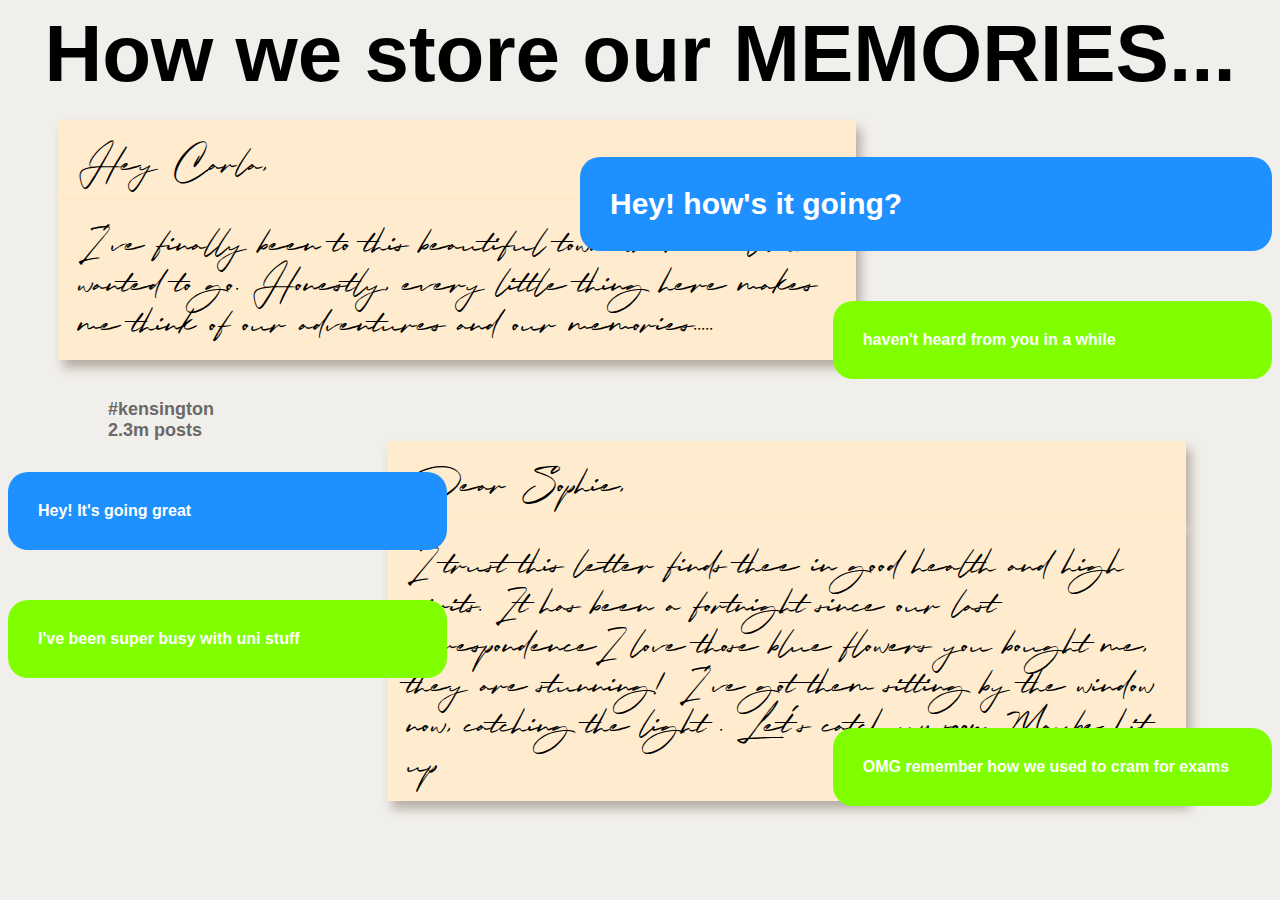
<file: making-with-type/index.html>
<html>
    <head>
        <link rel="stylesheet" href="style.css">
        <script src="shuffle.js"></script>
    </head>
    <body>
        <div class="tab ">
            How we store our MEMORIES...
        </div>
        <div class="intro">
            <div class="introcol">Hey Carla, </div>
            <div class="introcol">I've finally been to this beautiful town where i alwats wanted to go. Honestly, every little thing here makes me think of our adventures and our memories.....</div>
            <div class="post likes random a one">Recents 6,782 Favourites 862</div>
        </div>
        <div class="main">
            <div class="headline right random a x">Hey! how's it going?</div>
            <div class="headline right random b">haven't heard from you in a while</div>
            
        </div>
        <div class="letter">
            <div class="post locate random a one">#kensington
                2.3m posts</div>
            <div class="letter2">Dear Sophie, </div>
            <div class="letter2">I trust this letter finds thee in good health and high spirits. It has been a fortnight since our last correspondenceI love those blue flowers you bought me, they are stunning! I've got them sitting by the window now, catching the light . 

                Let's catch up soon. Maybe hit up  </div>
        </div>
        <div class="main2">
            <div class="headline random a">Hey! It's going great</div>
            <div class="headline random b">I've been super busy with uni stuff</div>
            <div class="headline mb right random b">OMG remember how we used to cram for exams</div>
    </body>
</html>
</file>
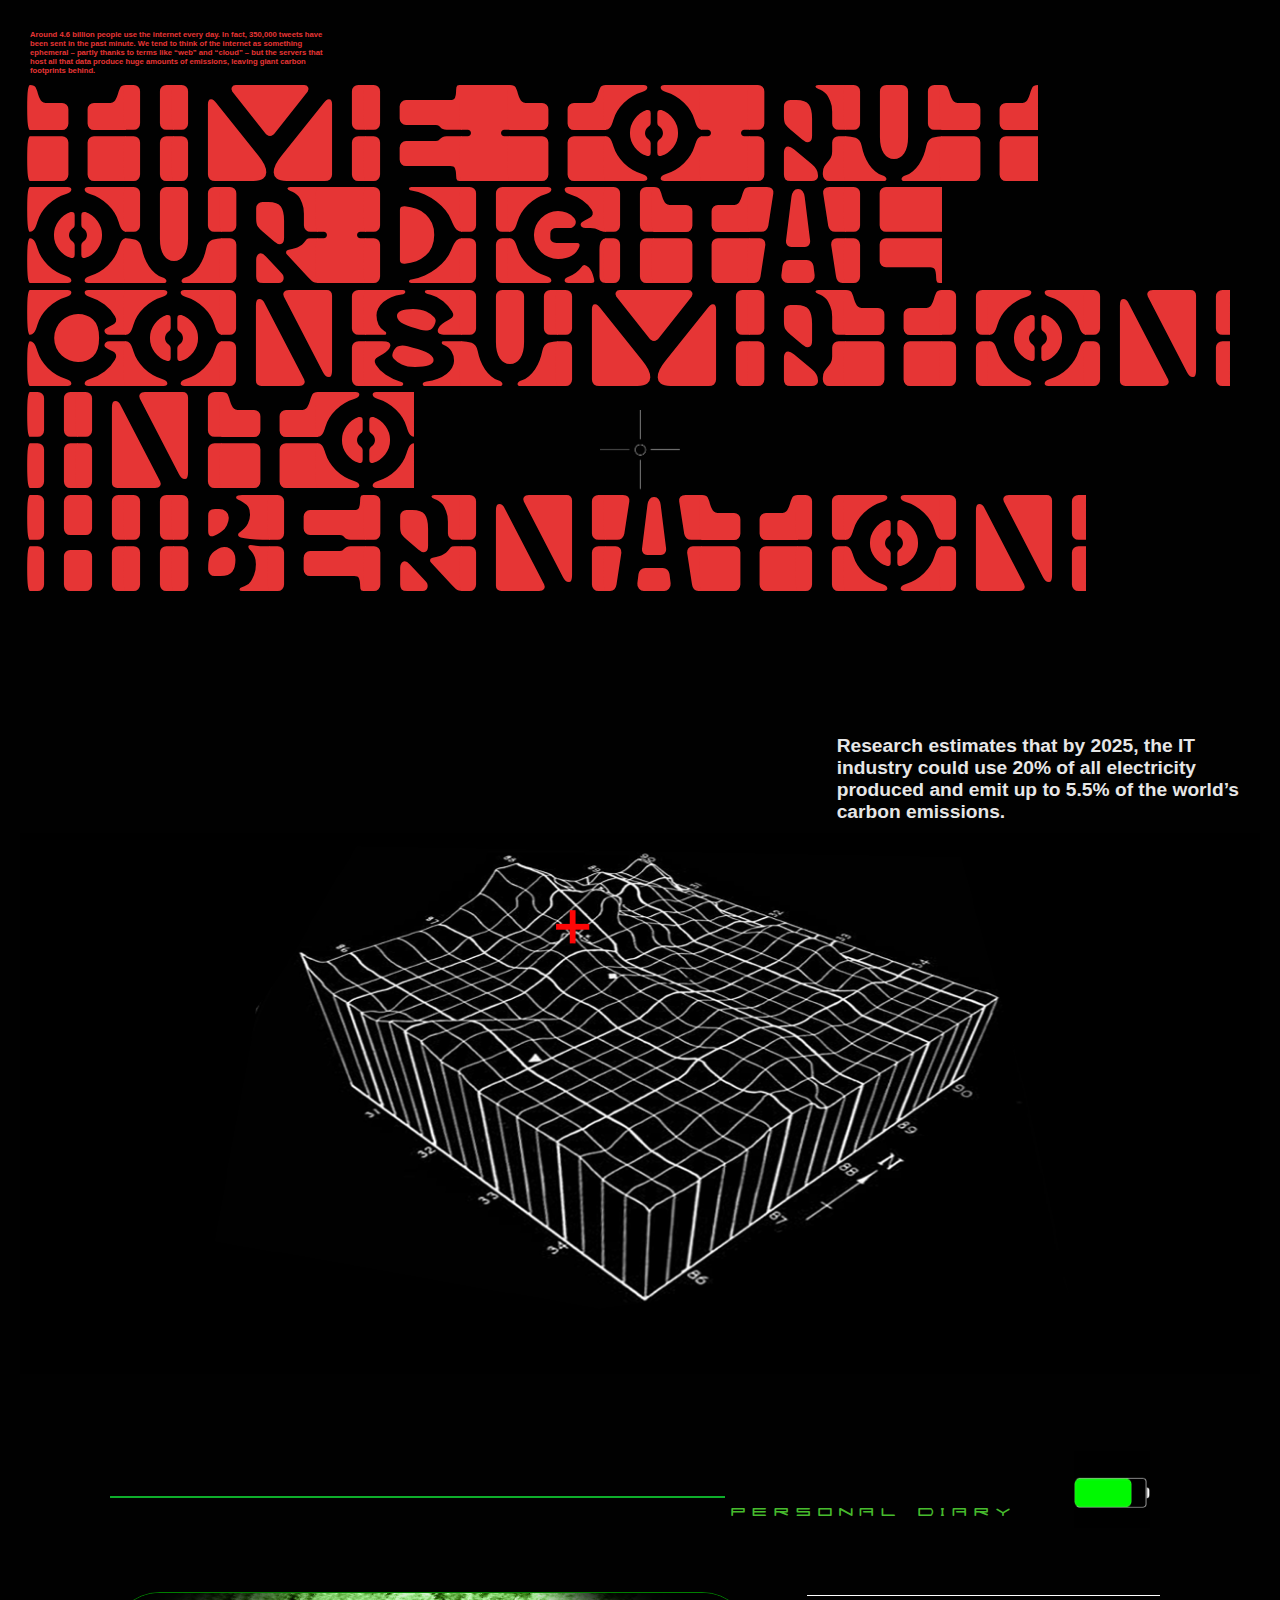
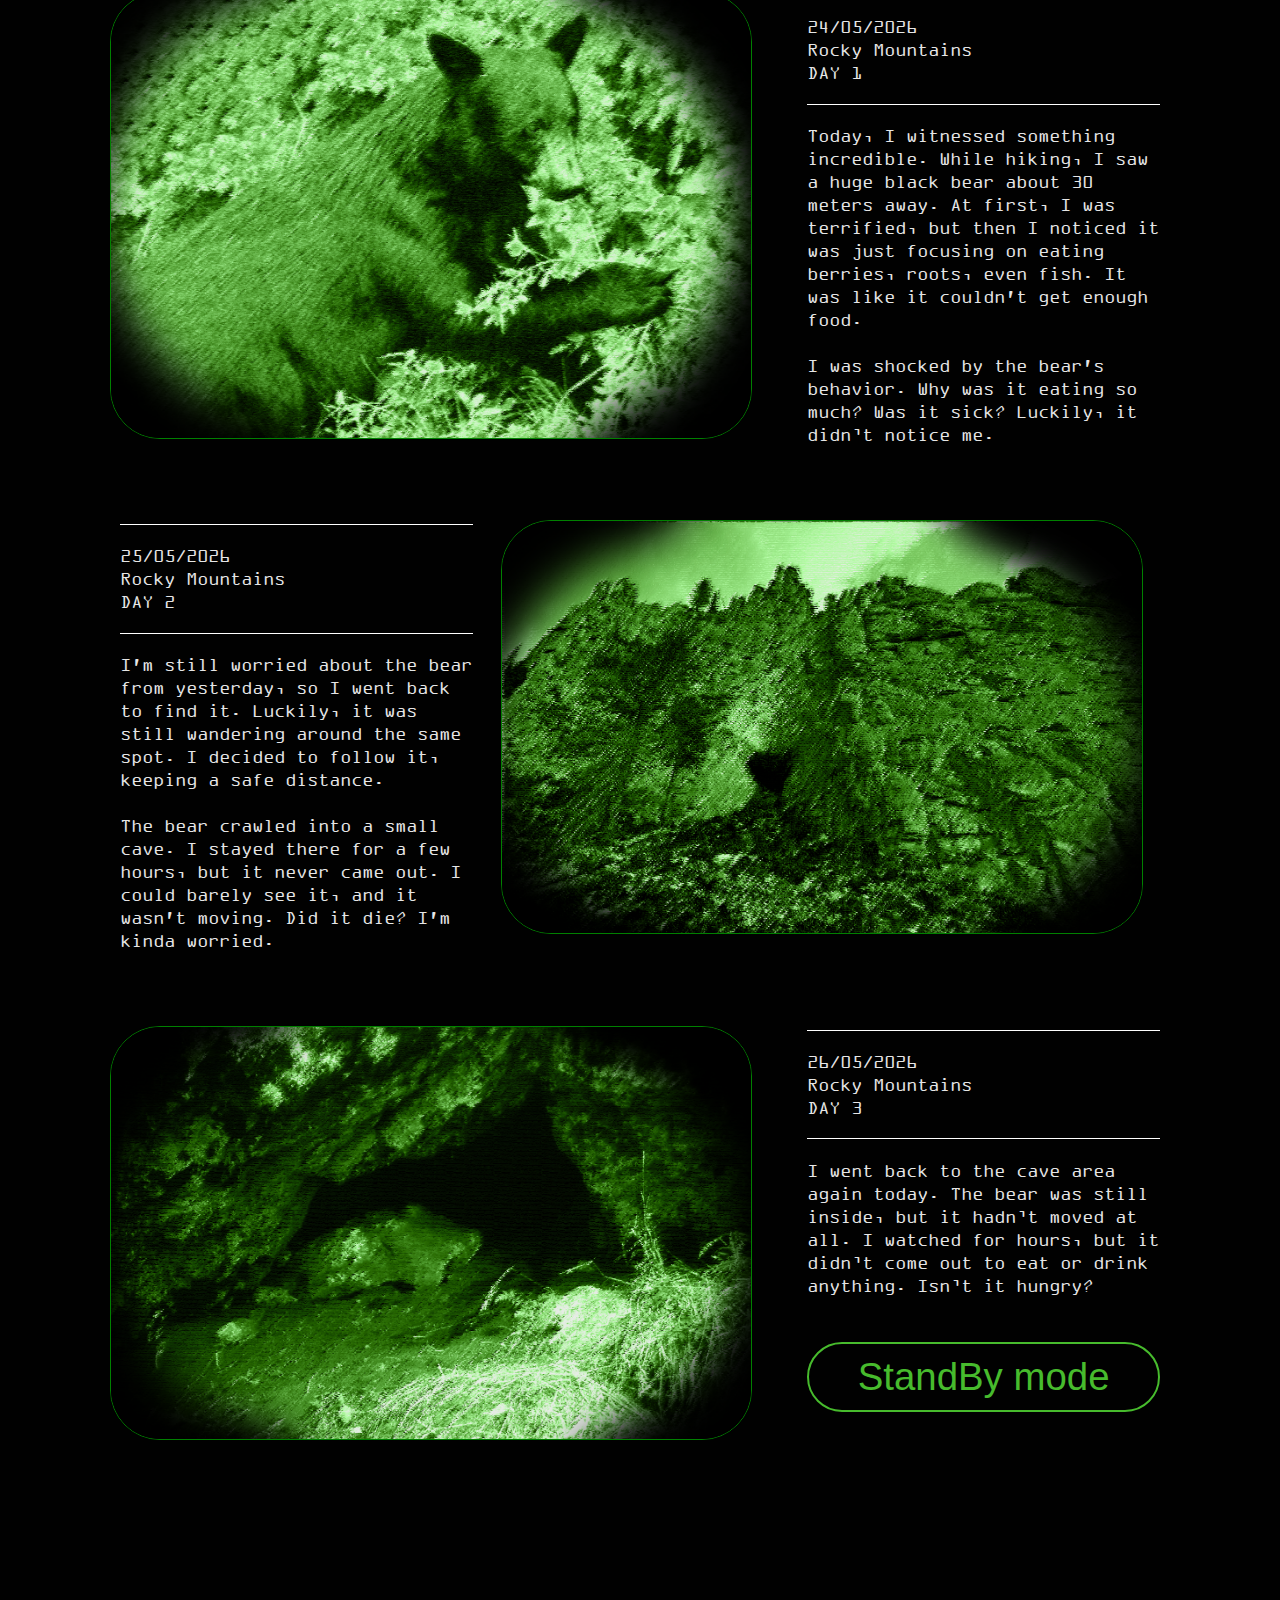
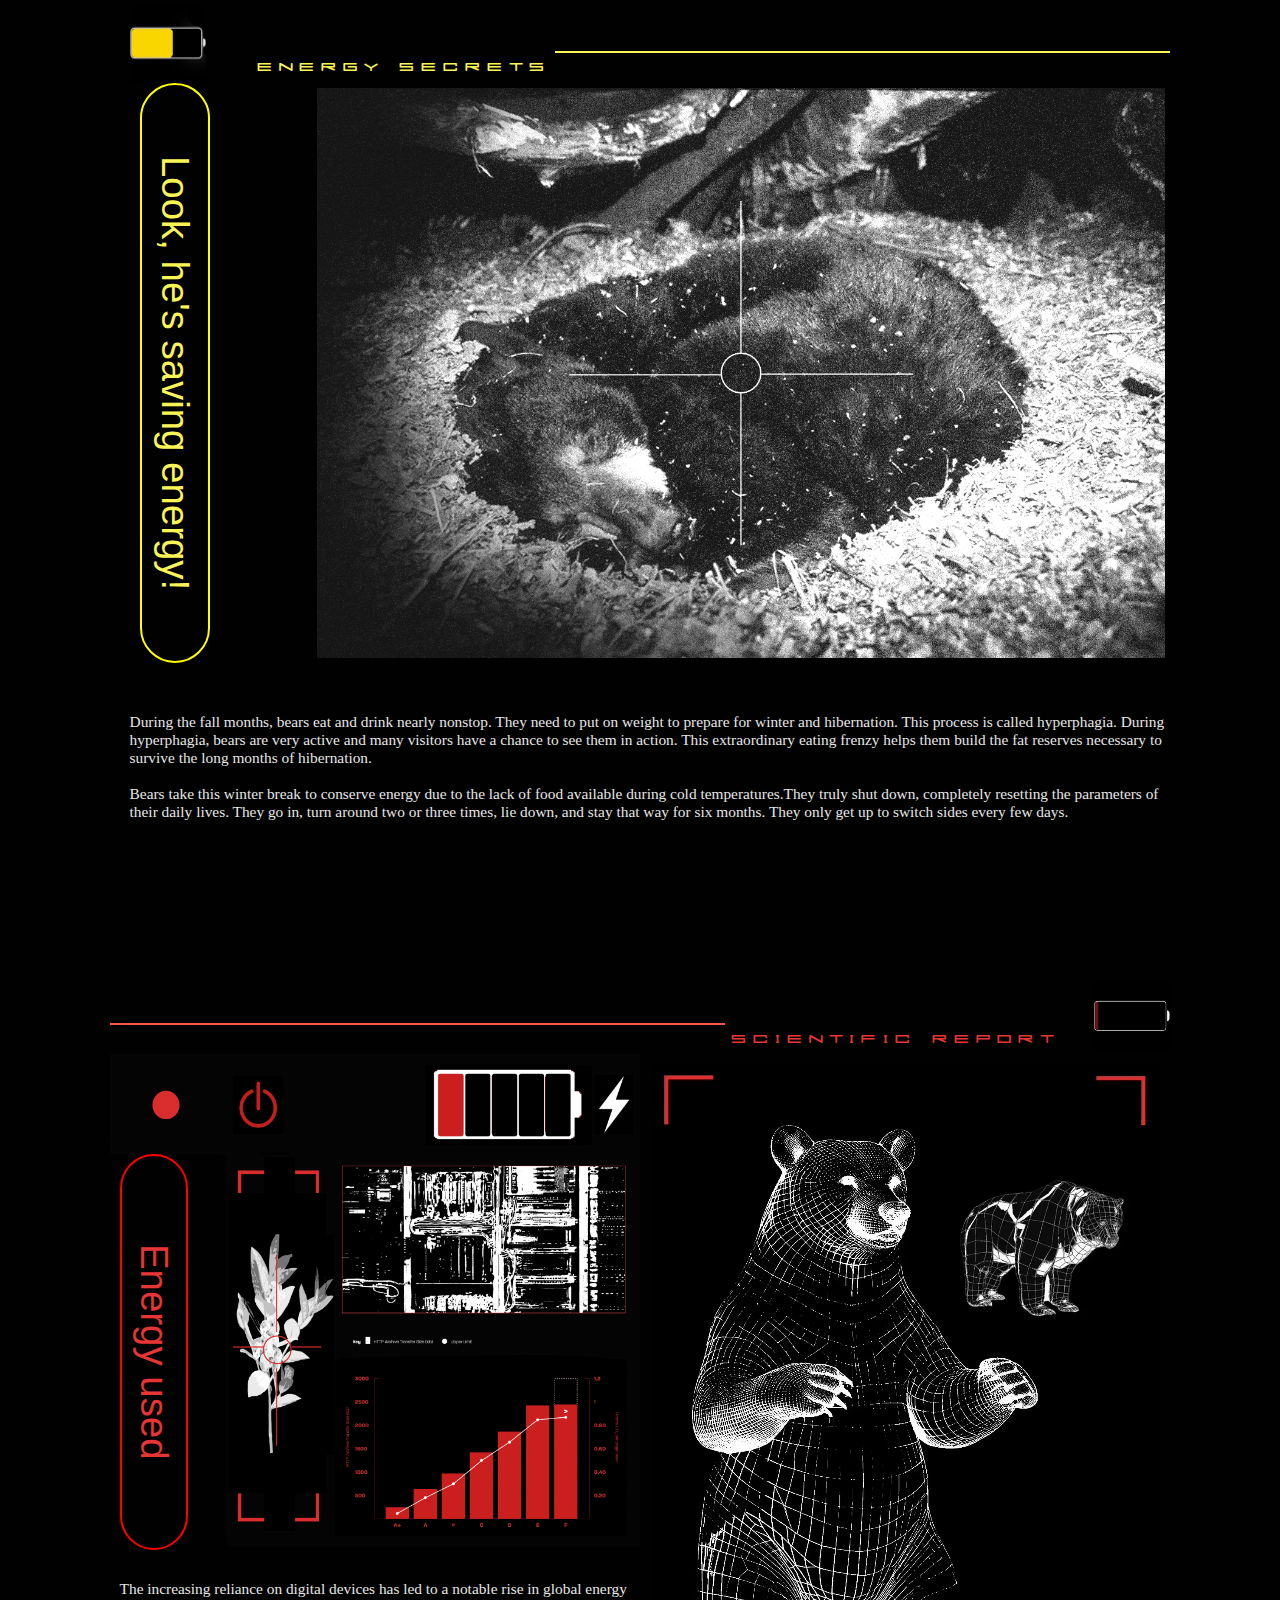
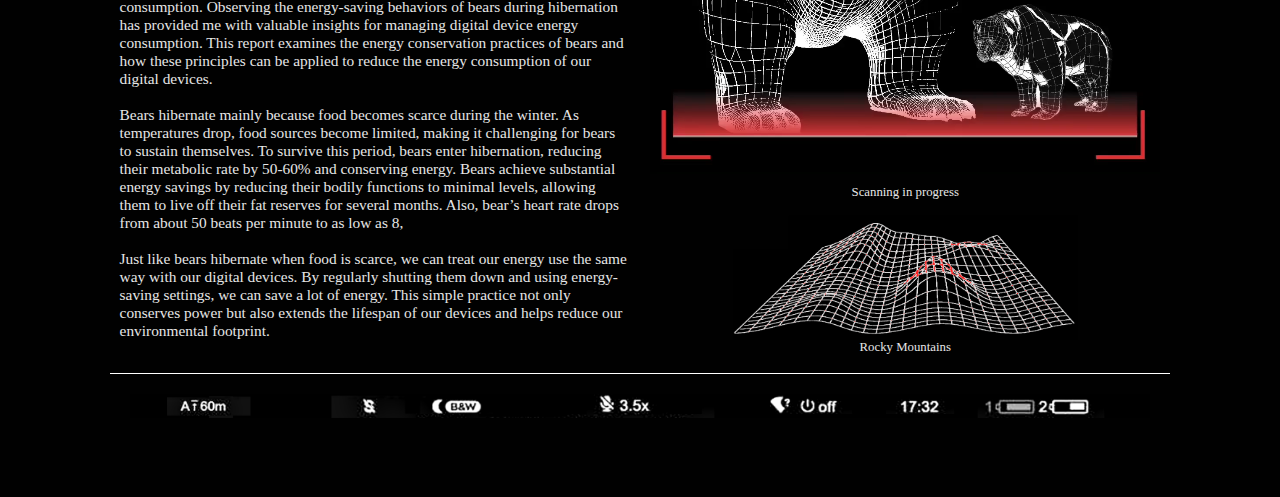
<file: wildweb/index.html>
<html>
    <head>
        <link rel="stylesheet" href="style.css">
    </head>
    <body>


    <div class="fix">
        <img src="aim.png" alt="">
    </div>

   

        <div class="extext left sans w25 red">
            Around 4.6 billion people use the internet every day. In fact, 350,000 tweets have been sent in the past minute. We tend to think of the internet as something ephemeral – partly thanks to terms like “web” and “cloud” – but the servers that host all that data produce huge amounts of emissions, leaving giant carbon footprints behind. 
          </div>
          
        <div class="largetext cool red">
            TIME TO PUT OUR DIGITAL CONSUMPTION INTO HIBERNATION
        </div>
          
        
        </div>

    
        <div class="row">
            <div class="col w33 side middletext sans white">
                Research estimates that by 2025, the IT industry could use 20% of all electricity produced and emit up to 5.5% of the world’s carbon emissions.
            </div>
          </div>

        <div class="map">
            <img src="lolo.png" alt="">
        </div>

        <div class="section0">

            <div class="line0">
            </div>
            <div class="btext littext flat green">
                PERSONAL DIARY
            </div>
            <div class="battery">
                <img src="greenbattery.jpg" alt="">
            </div>

            <div class="box">
                <div class="record">
                    <img src="hy.png" alt="">
                </div>
                
                <div class="w33 diary side ">
                    <div class="line"></div>
                    <div class="mediumtext write white">
                        24/05/2026<br>
                        Rocky Mountains <br>DAY 1
                    </div>
                    <div class="line"></div>
                    <div class="mediumtext write white"> Today, I witnessed something incredible. While hiking, I saw a huge black bear about 30 meters away. At first, I was terrified, but then I noticed it was just focusing on eating berries, roots, even fish. It was like it couldn't get enough food. <br><br>I was shocked by the bear's behavior. Why was it eating so much? Was it sick? Luckily, it didn’t notice me. </div>
                    
                </div>
            </div>

            <div class="box">
                <div class="w33 diary">
                    <div class="line"></div>
                    <div class="mediumtext write white">
                        25/05/2026<br>
                        Rocky Mountains <br>DAY 2
                    </div>
                    <div class="line"></div>
                    <div class="mediumtext write white"> I'm still worried about the bear from yesterday, so I went back to find it. Luckily, it was still wandering around the same spot. I decided to follow it, keeping a safe distance.<br><br>The bear crawled into a small cave. I stayed there for a few hours, but it never came out. I could barely see it, and it wasn't moving. Did it die? I'm kinda worried. </div>
                    
                </div>

                <div class="record margin">
                    <img src="farcave.png" alt="">
                </div>
            </div>

            <div class="box">
                <div class="record">
                    <img src="hcave.png" alt="">
                </div>
                
                <div class="w33 diary side ">
                    <div class="line"></div>
                    <div class=" mediumtext write white">
                        26/05/2026<br>
                        Rocky Mountains <br>DAY 3
                    </div>
                    <div class="line"></div>
                    <div class="mediumtext write white"> I went back to the cave area again today. The bear was still inside, but it hadn’t moved at all. I watched for hours, but it didn’t come out to eat or drink anything. Isn’t it hungry? </div>
                    <div class="save0">
                        <div class="bigtext arial green">StandBy mode</div>
                        
                    </div>
                    
                </div>
            </div>
        </div>
        <div class="section2">
            <div class="battery2"><img src="yellowb.jpeg" alt="">
            </div>
            <div class="btexta littext flat yellow">
                ENERGY SECRETS
            </div>
            <div class="line2"></div>
                
             </div>
             <div class="sectiona">
                <div class="save">
                    <div class="bigtext arial yellow ">Look, he's saving energy!</div>
                    
                </div>
                <div class="lock">
                    <img src="sleepbear.png" alt="">
                </div>

                <div class="text">
                    <div class="smalltext white"> During the fall months, bears eat and drink nearly nonstop. They need to put on weight to prepare for winter and hibernation. This process is called hyperphagia. During hyperphagia, bears are very active and many visitors have a chance to see them in action. This extraordinary eating frenzy helps them build the fat reserves necessary to survive the long months of hibernation.<br><br>
                    Bears take this winter break to conserve energy due to the lack of food available during cold temperatures.They truly shut down, completely resetting the parameters of their daily lives. They go in, turn around two or three times, lie down, and stay that way for six months. They only get up to switch sides every few days.
                    </div>
            
                </div>
            </div>
            
            <div class="section3">
                
                    <div class="line3"></div>
                    <div class="btext flat littext red">
                        SCIENTIFIC REPORT
                    </div>
                    <div class="battery3"><img src="redbattery.jpg" alt="">
            </div>

            <div class="container">
                <div class="res">
                    <img src="button.png" alt="">
                    <div class="savea">
                        <div class="bigtext arial red">Energy used</div>
                    </div>
                    <div class="chart w50">
                        <img src="digram.png" alt="">
                    </div>
                    <div class="smalltext b white">
                        The increasing reliance on digital devices has led to a notable rise in global energy consumption. Observing the energy-saving behaviors of bears during hibernation has provided me with valuable insights for managing digital device energy consumption. This report examines the energy conservation practices of bears and how these principles can be applied to reduce the energy consumption of our digital devices.<br><br>

                        Bears hibernate mainly because food becomes scarce during the winter. As temperatures drop, food sources become limited, making it challenging for bears to sustain themselves. To survive this period, bears enter hibernation, reducing their metabolic rate by 50-60% and conserving energy. Bears achieve substantial energy savings by reducing their bodily functions to minimal levels, allowing them to live off their fat reserves for several months. Also, bear’s heart rate drops from about 50 beats per minute to as low as 8,<br><br>
                        
                        Just like bears hibernate when food is scarce, we can treat our energy use the same way with our digital devices. By regularly shutting them down and using energy-saving settings, we can save a lot of energy. This simple practice not only conserves power but also extends the lifespan of our devices and helps reduce our environmental footprint.
                        
                    </div>
                    
                </div>




                <div class="scan white">
                    <div class="video">
                        <video autoplay="" loop="" muted="" width="100%">
                            <source src="scanning.mp4" type="">
                        </video>
                        
                    </div>
                    <div class="progress middle tinytext">
                        Scanning in progress
                    </div>
                    <div class="map a">
                        <img src="redmap.png" alt="">
                        <div class="tinytext middle">
                            Rocky Mountains
                        </div>
                    </div>
                </div>
                <div class="footer">
                    <img src="footer.png" alt="">
                </div>
            </div>
</file>
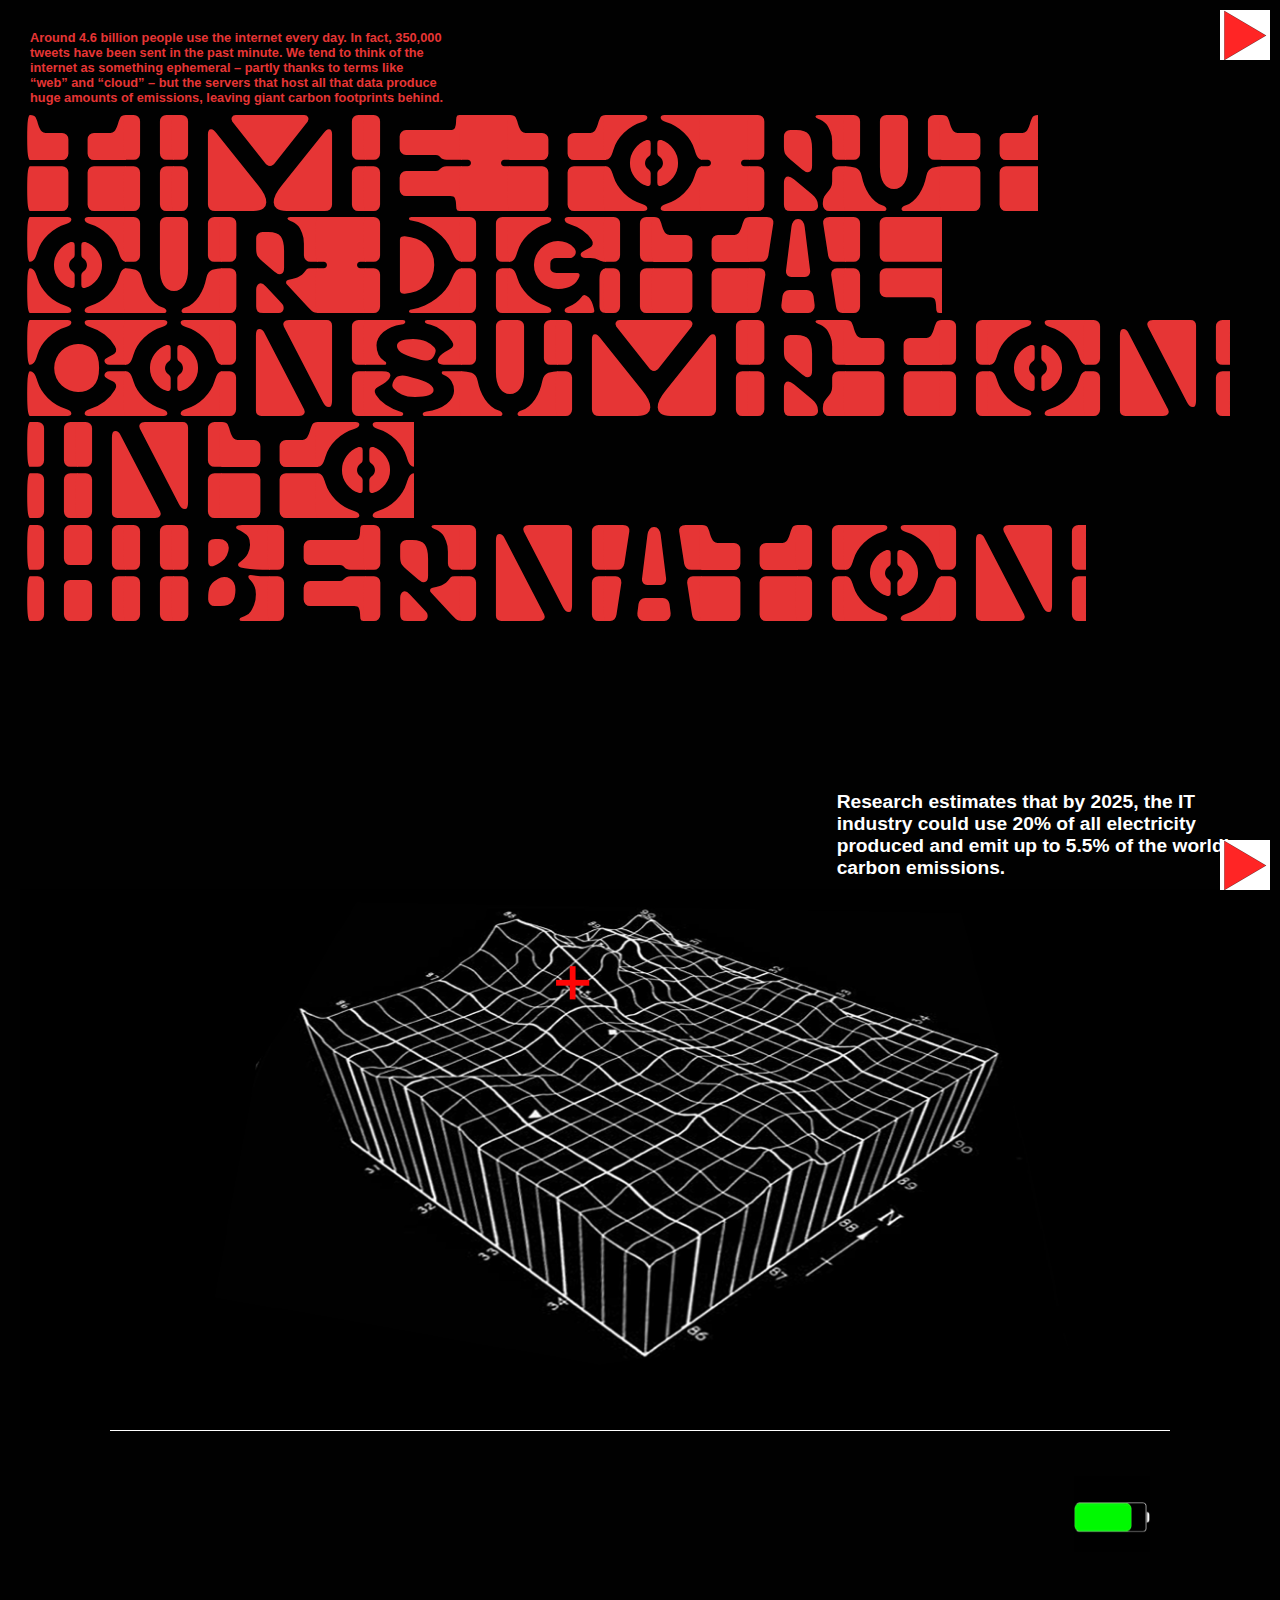
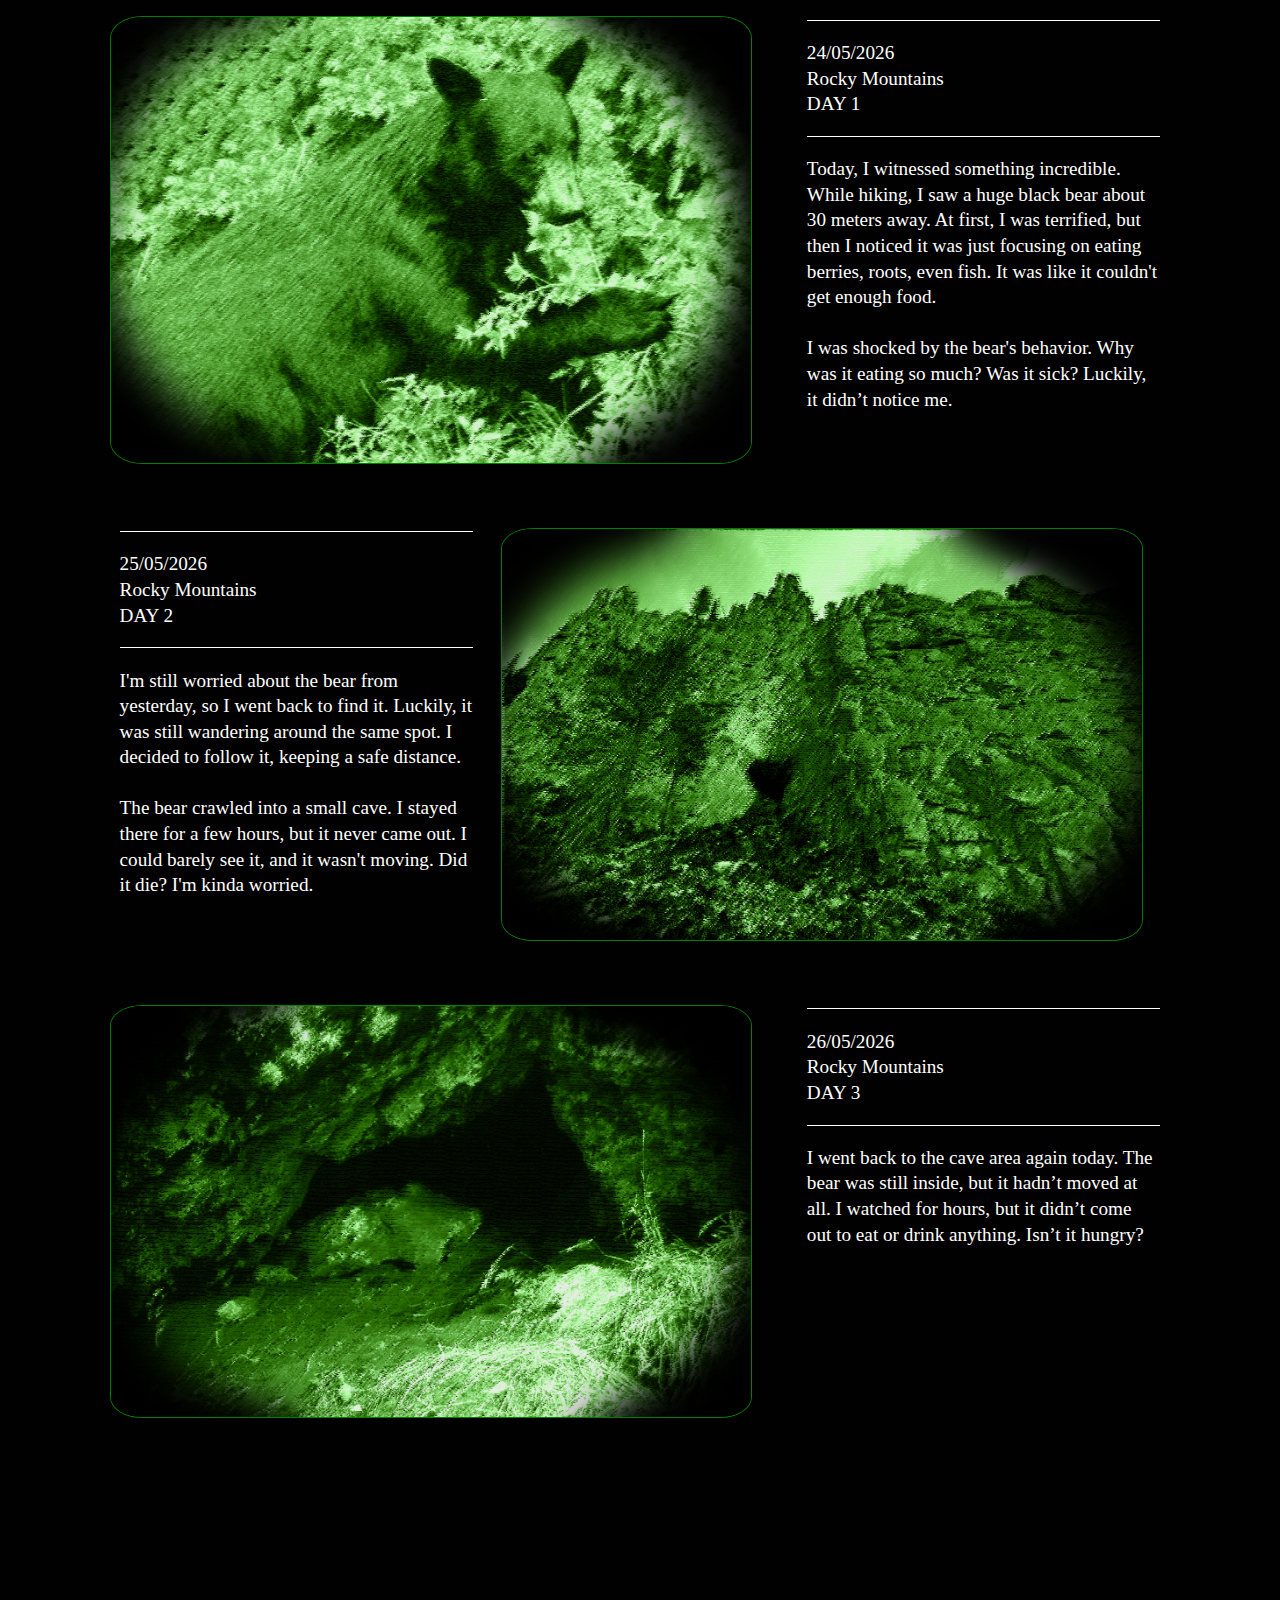
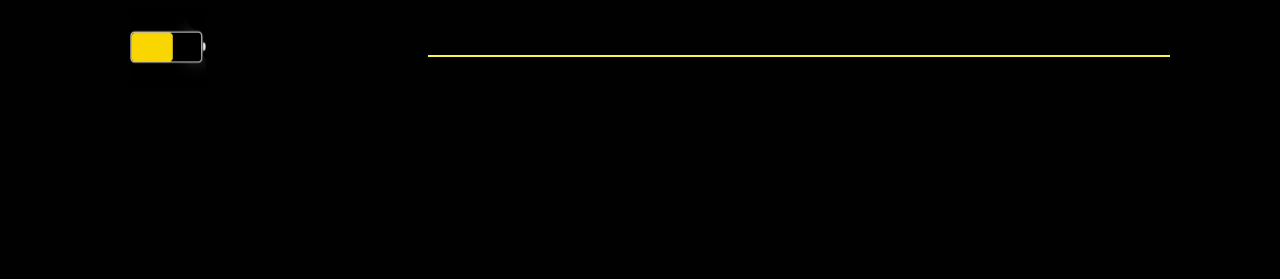
<file: wildweb1/index.html>
<html>
    <head>
        <link rel="stylesheet" href="style.css">
    </head>
    <body>

    <div class="icon">
        <img src="triangle.png" alt="">
    </div>

    <div class="icon2">
        <img src="triangle.png" alt="">
    </div>    

        <div class="tinytext left sans w33 red">
            Around 4.6 billion people use the internet every day. In fact, 350,000 tweets have been sent in the past minute. We tend to think of the internet as something ephemeral – partly thanks to terms like “web” and “cloud” – but the servers that host all that data produce huge amounts of emissions, leaving giant carbon footprints behind. 
          </div>
          
        <div class="largetext cool red">
            TIME TO PUT OUR DIGITAL CONSUMPTION INTO HIBERNATION
        </div>
          
        
        </div>

    
        <div class="row">
            <div class="col w33 side middletext sans white">
                Research estimates that by 2025, the IT industry could use 20% of all electricity produced and emit up to 5.5% of the world’s carbon emissions.
            </div>
          </div>

        <div class="map">
            <img src="lolo.png" alt="">
        </div>

        <div class="section">
            <div class="battery">
                <img src="iphone-battery.jpg" alt="">
            </div>

            <div class="box">
                <div class="record">
                    <img src="hy.png" alt="">
                </div>
                
                <div class="w33 diary side ">
                    <div class="line"></div>
                    <div class="mediumtext white">
                        24/05/2026<br>
                        Rocky Mountains <br>DAY 1
                    </div>
                    <div class="line"></div>
                    <div class="mediumtext white"> Today, I witnessed something incredible. While hiking, I saw a huge black bear about 30 meters away. At first, I was terrified, but then I noticed it was just focusing on eating berries, roots, even fish. It was like it couldn't get enough food. <br><br>I was shocked by the bear's behavior. Why was it eating so much? Was it sick? Luckily, it didn’t notice me. </div>
                    
                </div>
            </div>

            <div class="box">
                <div class="w33 diary">
                    <div class="line"></div>
                    <div class="mediumtext white">
                        25/05/2026<br>
                        Rocky Mountains <br>DAY 2
                    </div>
                    <div class="line"></div>
                    <div class="mediumtext white"> I'm still worried about the bear from yesterday, so I went back to find it. Luckily, it was still wandering around the same spot. I decided to follow it, keeping a safe distance.<br><br>The bear crawled into a small cave. I stayed there for a few hours, but it never came out. I could barely see it, and it wasn't moving. Did it die? I'm kinda worried. </div>
                    
                </div>

                <div class="record margin">
                    <img src="farcave.png" alt="">
                </div>
            </div>

            <div class="box">
                <div class="record">
                    <img src="hcave.png" alt="">
                </div>
                
                <div class="w33 diary side ">
                    <div class="line"></div>
                    <div class=" mediumtext white">
                        26/05/2026<br>
                        Rocky Mountains <br>DAY 3
                    </div>
                    <div class="line"></div>
                    <div class="mediumtext white"> I went back to the cave area again today. The bear was still inside, but it hadn’t moved at all. I watched for hours, but it didn’t come out to eat or drink anything. Isn’t it hungry? </div>
                    
                </div>
            </div>
            <div class="section2">
                <div class="battery2"><img src="yellowb.jpeg" alt="">
                </div>

                <div class="line2"></div>
            </div>
</file>
<file: making-with-type/style.css>
@font-face{
    font-family: 'handwritting';
    src:url('bridge.woff');
}
@font-face{
    font-family: 'future';
    src: url('neuropolitical\ rg.woff');
}


body{
    background-color: rgb(241, 239, 235);
}

div.tab{
    width:100%;
    margin-left: auto;
    margin-right: auto;
    font-size: 80px;
    color: black;
    font-family:Arial, Helvetica, sans-serif;
    font-weight: bold;
    text-align:center;
}

div.intro{
    display:flex;
    flex-wrap:wrap;
    margin-top: 20px;
}

div.introcol{
    width: 60%;
    font-family: 'handwritting';
    font-size: 40px;
    margin-left: 50px;
    margin-right: 50px;
    background-color:blanchedalmond;
    box-shadow: 5px 8px 10px rgb(182, 174, 164);
    padding: 20px;
}
div.post.like{
    width: 10%;
    font-family: Arial, Helvetica, sans-serif;
    font-size: 18px;
    margin: left 30px;
}

div.main{
    display: flex;
    flex-direction: column;
    flex-wrap: wrap;
    margin-top: -20%;
    color: white;
    
}

div.headline{
    width: 30%;
    font-size: 16px;
    font-family: Arial, Helvetica, sans-serif;
    font-weight: bold;
    border-radius: 20px;
    margin-top: 50px;
    padding: 30px;
    color: white;
    background-color: dodgerblue;
    
}
div.headline.a{ 
    color: white;
    background-color: dodgerblue;
    
    
}
div.headline.b{
    color: white;
    background-color: chartreuse;
    
}

div.random{
    transition: 1s;
}

div.headline.x{
    font-size: 30px;
    width: 50%;
    
}


div.letter{
    margin-top: 20px;
}
div.letter2{
    width: 60%;
    font-family: 'handwritting';
    font-size: 40px;
    margin-left: 30%;
    background-color:blanchedalmond;
    box-shadow: 5px 8px 10px rgb(182, 174, 164);
    padding: 20px;
}

div.main2{
    display: flex;
    flex-direction: column;
    flex-wrap: wrap;
    margin-top: -30%;
    
}
div.post{
    width: 10%;
    font-family: Arial, Helvetica, sans-serif;
    font-size: 18px;
    padding-left: 100px;

}

div.post.a{
    color: rgb(105, 105, 105);
    width: 10%;
}

div.post.b{
    color: black;
    width: 10%;
}

div.post.one{
    font-weight: bold;
    width: 10%;
}

div.mb{
    margin-left: auto;
    margin-bottom: 20px;
}

div.right{
    margin-left: auto;
}
</file>
<file: wildweb/style.css>
@font-face {
  font-family: 'cool';
  src:url(HyperScrypt-Stencil_web.woff)
}

@font-face {
  font-family: 'flat';
  src: url(FLATS.woff);
}

@font-face {
  font-family: 'write';
  src:url(OCR\ A\ Extended\ V2.woff)
}


div.arial{
  font-family: Arial, Helvetica, sans-serif;
}

div.flat {
  font-family: 'flat';
} 

div.write{
  font-family: 'write';
}
body {
    background-color:010101;
    margin:20px;
    
    background-size: contain;
    background-repeat: no-repeat;
    
  }

  div.fix{
    position: fixed;
    top: 50% ;
    left: 50%;
    width: 80px;
    margin-left:-40px;
    margin-top: -40px;
    
  }


  div.cool {
    font-family: 'cool';
  }

  div.image{
    position: relative;
    background-size: cover;

  }

  
  img {
    width:100%;
  }
  
  
  
  div.largetext {
    font-size:8vw;
    line-height:8vw;
    color: rgb(255, 253, 249);
    margin-left: 10px;
  }
  
  div.bigtext{
    font-size: 3vw;
    padding: 10px;
    text-align: center;
  }
  div.mediumtext {
    font-size: 1.5vw;
    line-height: 1.8vw;
   
  }

  div.middletext {
    font-size:1.5vw;
  }
  
  div.smalltext {
    font-size:1.2vw;
  
  }

  div.tinytext{
    font-size: 1vw
  }

div.extext{
  font-size:0.6vw;
}
  div.littext{
    font-size: 1.5vw;
  }
  
  div.sans {
    font-family: arial;
    font-weight: bold;
  }
  
  div.serif {
    font-family: times;
  }
  

div.btext{
  margin-top: 5vh;
  letter-spacing: 5px;
  padding: 5px;
}

div.btexta{
  margin-left: auto;
  margin-top: 5vh;
  padding: 5px;
  letter-spacing: 5px;
}
  
  div.green {
    color:rgb(71, 187, 45);
  }
  
  div.white {
    color:rgb(230, 230, 230);
  }

  div.grey{
    color: rgb(202, 202, 202);
  }
  
  div.yellow{
    color: rgb(250, 245, 87);
  }
  div.red{
    color: rgb(230, 53, 53);
  }
  

  
  div.w75 {
    width: 75%;
    padding:10px;
  }
  div.w66 {
    width:66%
  }
  div.w50 {
    width: 50%;
  
   
  }

  div.w45 {
    width: 45%;
    padding:15px;
  }
  
  div.w33 {
    width: 33.333%;
    padding:10px;

  }
  
  div.w5{
    width: 5%;
  }
  div.w25 {
    width: 25%;
    padding: 10px;
  }

  div.text{
    margin-top: 50px;
    margin-bottom: 80px;
    display:flex;
    margin-left: 20px;
    flex-wrap:wrap;
    
  
  }
  

  
  div.row {
    display:flex;
    flex-wrap:wrap;
    margin-top: 10vw;
  }
  
  div.col {
    
  }
  
  div.title {
    margin-top:100px;
    margin-bottom:100px;
    text-align:center;
  }
  
  div.side {
    margin-left: auto;
  }


  
  div.center {
    margin-left:auto;
    margin-right:auto;
  }
  div.middle{
    text-align: center;
  }
  


  div.section0{
    margin-top: 6vw;
    display: flex;
    flex-wrap: wrap;
    margin-left: 7vw;
    margin-right: 7vw;
    
  
  }

  div.section{
  

    margin-left: 7vw;
    margin-right: 7vw;
    
  }

  div.diary{
    
    margin-top: 3vw;
    border-radius: 20px;

  }

div.line0{
  border-top: 2px solid rgb(14, 173, 43);
  margin-top: 5vh;
  width: 58%;
}
div.line{
    border-top: 1px solid white;
    margin-top: 1.5vw;
    margin-bottom: 1.5vw;
  }

div.line2{
  border-top: 2px solid rgb(250, 245, 87);
  margin-top: 5vh;
  width: 58%;
  
}

div.line3{
  border-top: 2px solid rgb(251, 83, 83);
  margin-top: 5vh;
  width: 58%;
  
}
div.note{

  }
div.center{
  margin-left: auto;
  margin-right: auto;
}

div.record{
  margin-top: 5vw;
  width: 50vw;
}
div.record img{
  
  border: 1px solid green;
  border-radius: 50px;
  display: flex;
  flex-wrap: wrap;
}

div.margin{
  margin-left: 18px;
}
div.battery{
  width: 6vw;
  margin-left:auto;
  margin-right: 20px;
}

div.section2{
  margin-top: 13vw;
  margin-left: 7vw;
  margin-right: 7vw;
  display: flex;
  flex-wrap: wrap;
}
div.battery2{
  width: 6vw;
  margin-left: 20px;

}

div.battery3{
  width: 6vw;
  margin-left: auto;
}

div.box{
  display: flex;
  flex-wrap: wrap;
}

div.save0{
  border: 2px solid rgb(71, 187, 45);
  border-radius: 40px;
  padding: 1px;
  margin-top: 5vh;

}

div.la{
  -webkit-text-stroke-width: 1px;
  -webkit-text-stroke-color:rgb(231, 214, 62);
}
div.save{
  writing-mode: vertical-lr;
  border: 2px solid yellow;
  border-radius: 40px;
  padding: 1px;
  margin-left: 30px;

}



div.sectiona{
  display: flex;
  flex-wrap: wrap;
  margin-left: 7vw;
  margin-right: 7vw;
}

div.section3{
  margin-top: 6vw;
  display: flex;
  flex-wrap: wrap;
  margin-left: 7vw;
  margin-right: 7vw;
  
}

div.lock{
  width: 80%;
  padding: 5px;
  margin-left: auto;
}

div.right{
  margin-left: auto;
}

div.container{
  display: flex;
  flex-wrap: wrap;
  width: 100%       ;
}

div.res{
  width: 50%;
  display: flex;
  flex-wrap: wrap;
  vertical-align: center;
}

div.scan{
  width: 50%;
}

div.chart{
width: 78%;
margin-left: auto;

}

div.savea{
  writing-mode: vertical-lr;
  border: 2px solid rgb(255, 0, 0);
  border-radius: 40px;
  margin-left: 10px;

}

div.save{
  writing-mode: vertical-lr;
  border: 2px solid yellow;
  border-radius: 40px;
  padding: 1px;
  margin-left: 30px;

}
div.smalltext.b{
  margin-top: 20px;
  padding: 10px;
  
}

div.video{
  padding: 10px;
}

div.map.a{
  width: 65%;
  margin-right: auto;
  margin-left: auto;

}

div.footer{
  border-top: 1px solid white;
  padding: 20px;
  margin-bottom: 3vw;
  margin-top: 2vh;
}
</file>
<file: wildweb1/style.css>
@font-face {
  font-family: 'cool';
  src:url(HyperScrypt-Stencil_web.woff)
}
body {
    background-color:010101;
    margin:20px;
    
    background-size: contain;
    background-repeat: no-repeat;
    
    
  }

  div.icon{
    position: fixed;
    width: 50px;
    bottom:10px;
    right: 10px;
  }

  div.icon2{
    position: fixed;
    width: 50px;
    top:10px;
    right: 10px;
  }

  div.cool {
    font-family: 'cool';
  }
  
  div.map{
  
  }
  
  
  div.image{
    position: relative;
    background-size: cover;

  }

  
  img {
    width:100%;
  }
  
  
  
  div.largetext {
    font-size:8vw;
    line-height:8vw;
    color: rgb(255, 253, 249);
    margin-left: 10px;
  }
  
  div.mediumtext {
    font-size: 1.5vw;
    line-height: 2vw;
    color:aliceblue;
  }

  div.middletext {
    font-size:1.5vw;
  }
  
  div.smalltext {
    font-size:16px;
    line-height:18px;
  }

  div.tinytext{
    font-size: 1vw
  }
  
  div.sans {
    font-family: arial;
    font-weight: bold;
  }
  
  div.serif {
    font-family: times;
  }
  

  
  div.blue {
    color:rgb(109, 48, 253);
  }
  
  div.green {
    color:rgb(71, 187, 45);
  }

  div.brown {
    color: rgb(255, 155, 73);
  }
  
  div.white {
    color:white;
  }

  div.grey{
    color: rgb(202, 202, 202);
  }
  
  
  div.red{
    color: rgb(230, 53, 53);
  }
  

  
  div.w75 {
    width: 75%;
    padding:10px;
  }
  div.w66 {
    width:66%
  }
  div.w50 {
    width: 50%;
    padding:5px;
  }
  
  div.w33 {
    width: 33.333%;
    padding:10px;

  }
  
  
  div.w25 {
    width: 25%;
    padding:5px;
  }
  

  
  div.row {
    display:flex;
    flex-wrap:wrap;
    margin-top: 12vw;
  }
  
  div.col {
    
  }
  
  div.title {
    margin-top:100px;
    margin-bottom:100px;
    text-align:center;
  }
  
  div.side {
    margin-left: auto;
  }


  
  div.center {
    margin-left:auto;
    margin-right:auto;
  }
  
  div.main {
    margin-bottom: 100px;
    margin-top: 100px;
    border-bottom:1px solid black;
  }

  div.section{
    border-top:1px solid rgb(255, 255, 255);

    margin-left: 7vw;
    margin-right: 7vw;
    
  }

  div.diary{
    
    margin-top: 3vw;
    border-radius: 8%;

  }

div.line{
    border-top: 1px solid white;
    margin-top: 1.5vw;
    margin-bottom: 1.5vw;
  }

div.line2{
  border-top: 2px solid rgb(250, 245, 87);
  margin-left: auto;
  margin-top: 5vh;
  width: 70%;
  
}
div.note{
  
  }
div.center{
  margin-left: auto;
  margin-right: auto;
}

div.record{
  margin-top: 5vw;
  width: 50vw;
}
div.record img{
  
  border: 1px solid green;
  border-radius: 5%;
  display: flex;
  flex-wrap: wrap;
}

div.margin{
  margin-left: 18px;
}
div.battery{
  width: 6vw;
  margin-left:auto;
  margin-right: 20px;
  margin-top: 5vh;
}

div.section2{
  margin-top: 15vw;
  margin-bottom: 15vw;
  display: flex;
  flex-wrap: wrap;
}
div.battery2{
  width: 6vw;
  margin-left: 20px;

}

div.box{
  display: flex;
  flex-wrap: wrap;
}
</file>
